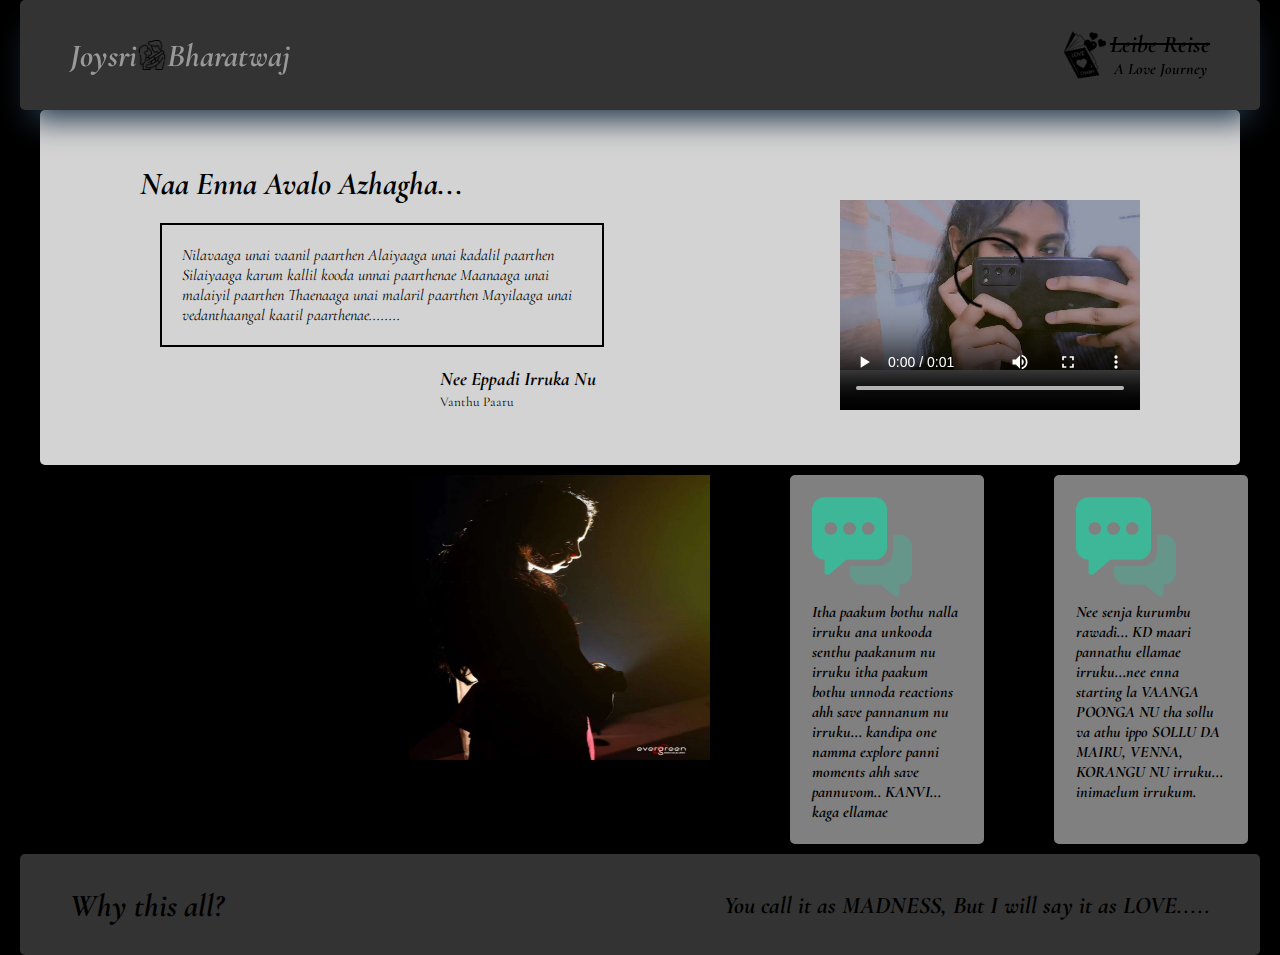
<file: index.html>
<!DOCTYPE html>
<html lang="en">

<head>
    <meta charset="UTF-8">
    <meta name="viewport" content="width=device-width, initial-scale=1.0">
    <title>JB</title>
    <link rel="stylesheet" href="style.css">
    <link rel="preconnect" href="https://fonts.googleapis.com">
    <link rel="preconnect" href="https://fonts.gstatic.com" crossorigin>
    <link href="https://fonts.googleapis.com/css2?family=Cormorant+Garamond:ital,wght@1,400;1,500&display=swap"
        rel="stylesheet">
</head>

<body>
    <div class="full">
        <div class="header">
            <div class="hr">
                <h1>Joysri</h1>
                <img src="./kiss.png" alt="">
                <h1>Bharatwaj</h1>
            </div>
            <div class="one">
                <img src="./love-book.png" alt="">
                <div class="hrr">
                    <h2>Leibe Reise</h2>
                    <p>A Love Journey</p>
                </div>
            </div>
        </div>
        <div class="content">
            <div class="cc">
                <h1>Naa Enna Avalo Azhagha...</h1>
                <p>Nilavaaga unai vaanil paarthen
                    Alaiyaaga unai kadalil paarthen
                    Silaiyaaga karum kallil kooda unnai paarthenae
                    Maanaaga unai malaiyil paarthen
                    Thaenaaga unai malaril paarthen
                    Mayilaaga unai vedanthaangal kaatil paarthenae........
                </p>
                <h5>Nee Eppadi Irruka Nu</h5>
                <button><a href="./vanthu paaru.html">Vanthu Paaru</a></button>
            </div>
            <div class="vid">
                <video width="320" height="240" controls>
                    <source src="./Snapchat-900145032 (online-video-cutter.com).mp4" type="video/mp4">
                    <source src="./Snapchat-900145032 (online-video-cutter.com).mp4" type="video/ogg">
                    Your browser does not support the video tag.
                </video>
            </div>
        </div>
        <div class="coursecard">
            <div class="cc0">
                <img src="./Snapchat-2003799976.jpg" alt="">
            </div>
            <div class="cc1">
                <a href="./iconone.html"><img src="./chat.png" alt=""></a>
                <p>Itha paakum bothu nalla irruku ana unkooda
                    senthu paakanum nu irruku itha paakum bothu unnoda reactions ahh save pannanum nu irruku... kandipa one namma explore panni moments ahh save pannuvom.. KANVI... kaga ellamae </p>
            </div>
            <div class="cc1">
                <a href="./icontwo.html"><img src="./chat.png" alt=""></a>
                <p>Nee senja kurumbu rawadi... KD maari pannathu ellamae irruku...nee enna starting la VAANGA POONGA NU
                    tha sollu va athu ippo SOLLU DA MAIRU, VENNA, KORANGU NU irruku... inimaelum irrukum. </p>
            </div>
        </div>
        <div class="footer">
            <h1>Why this all?</h1>
            <h2>You call it as MADNESS, But I will say it as LOVE.....</h2>
        </div>

    </div>
</body>

</html>
</file>
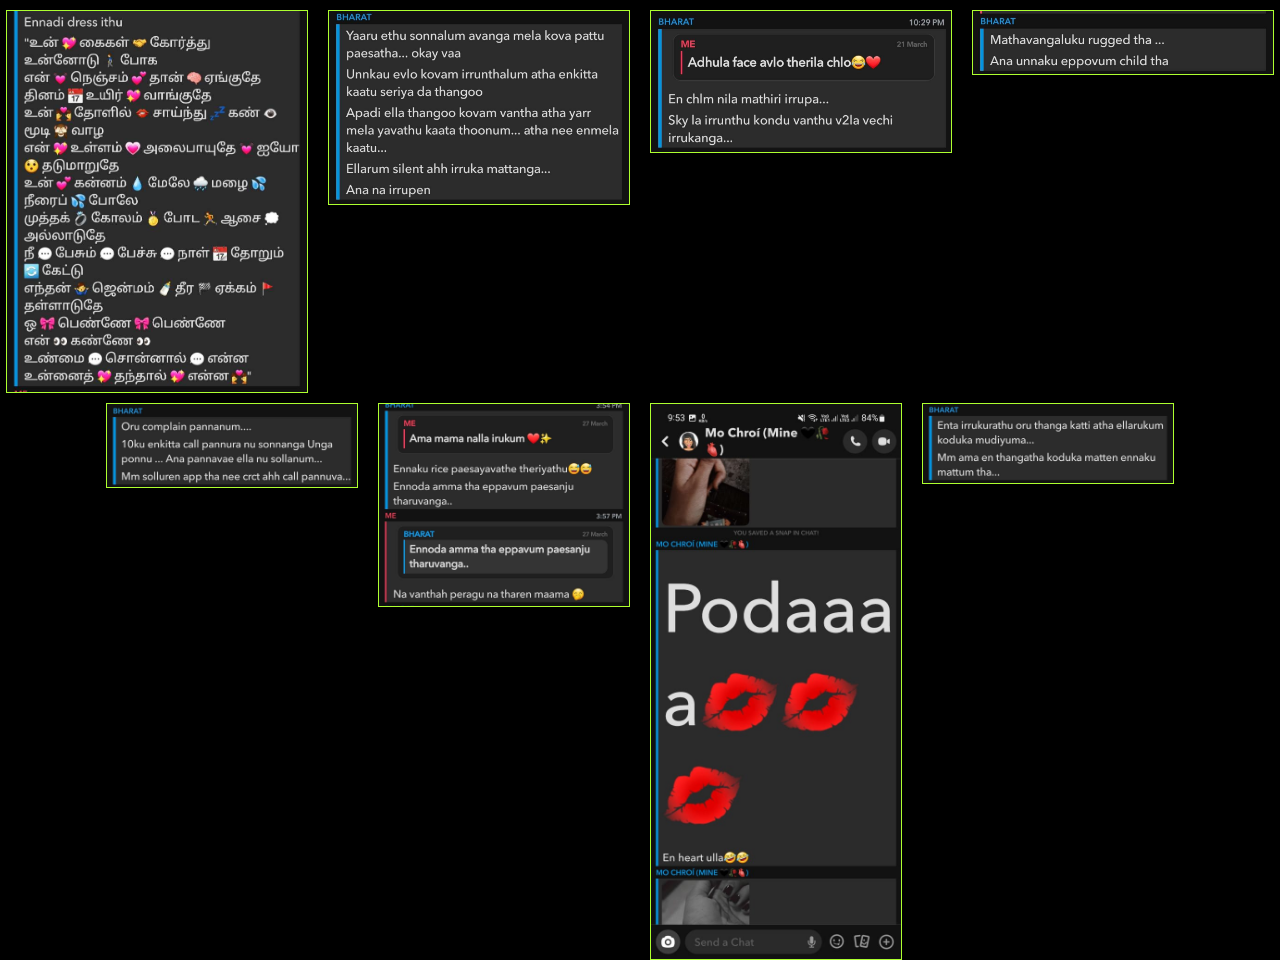
<file: iconone.html>
<!DOCTYPE html>
<html lang="en">
<head>
    <meta charset="UTF-8">
    <meta name="viewport" content="width=device-width, initial-scale=1.0">
    <title>JB</title>
    <link rel="stylesheet" href="style2.css">
</head>
<body>
    <div class="u1">
        <img class="img1" src="./bharat/WhatsApp Image 2024-05-07 at 10.27.45 PM (1).jpeg" alt="">
        <img class="img2" src="./bharat/WhatsApp Image 2024-05-07 at 10.27.45 PM.jpeg" alt="">
        <div class="ig3">
            <img class="img3" src="./bharat/WhatsApp Image 2024-05-07 at 10.27.46 PM (1).jpeg" alt="">
        </div>
        <img class="img4" src="./bharat/WhatsApp Image 2024-05-07 at 10.27.46 PM (2).jpeg" alt="">
    </div>
    <div class="u2">
        <img src="./bharat/WhatsApp Image 2024-05-07 at 10.27.46 PM.jpeg" alt="">
        <img src="./bharat/WhatsApp Image 2024-05-07 at 10.27.47 PM (1).jpeg" alt="">
        <img src="./bharat/WhatsApp Image 2024-05-07 at 10.27.47 PM (2).jpeg" alt="">
        <img src="./bharat/WhatsApp Image 2024-05-07 at 10.27.47 PM.jpeg" alt="">
    </div>
</body>
</html>
</file>
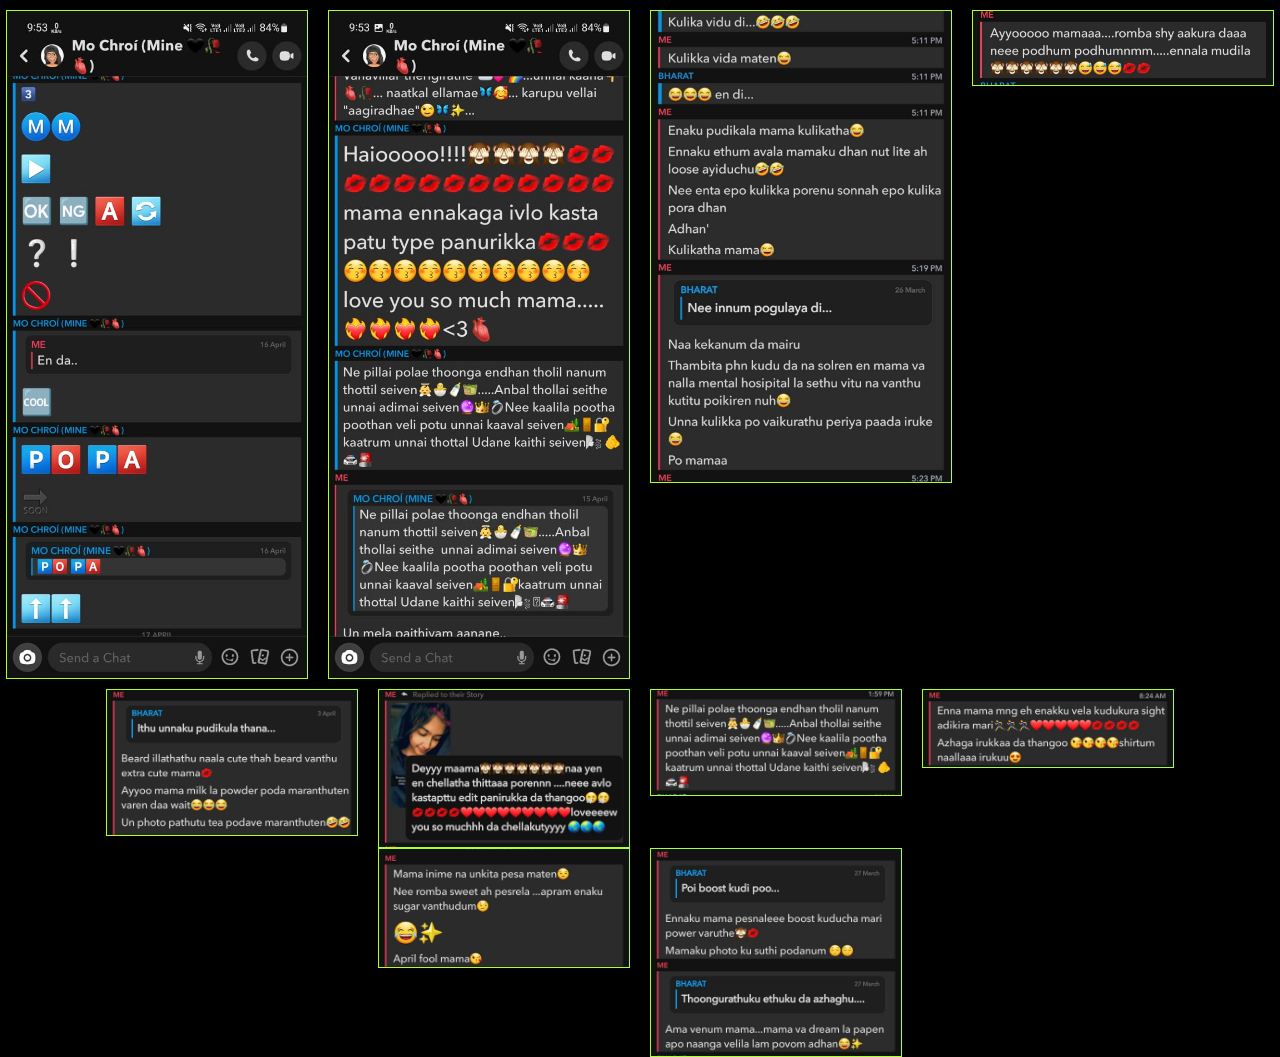
<file: icontwo.html>
<!DOCTYPE html>
<html lang="en">
<head>
    <meta charset="UTF-8">
    <meta name="viewport" content="width=device-width, initial-scale=1.0">
    <title>JB</title>
    <link rel="stylesheet" href="style3.css">
</head>
<body>
    <div class="u1">
        <img src="./mo chroi/WhatsApp Image 2024-05-07 at 11.08.34 PM (1).jpeg" alt="">
        <img src="./mo chroi/WhatsApp Image 2024-05-07 at 11.08.34 PM.jpeg" alt="">
        <img src="./mo chroi/WhatsApp Image 2024-05-07 at 11.08.35 PM (1).jpeg" alt="">
        <img src="./mo chroi/WhatsApp Image 2024-05-07 at 11.08.37 PM.jpeg" alt="">
    </div>
    <div class="u2">
        <img src="./mo chroi/WhatsApp Image 2024-05-07 at 11.08.36 PM.jpeg" alt="">
        <img src="./mo chroi/WhatsApp Image 2024-05-07 at 11.08.37 PM (1).jpeg" alt="">
        <img src="./mo chroi/WhatsApp Image 2024-05-07 at 11.08.37 PM (2).jpeg" alt="">
        <img src="./mo chroi/WhatsApp Image 2024-05-07 at 11.08.38 PM.jpeg" alt="">
        
    </div>
    <div class="u3">
          <img src="./mo chroi/WhatsApp Image 2024-05-07 at 11.08.35 PM.jpeg" alt="">
        <img src="./mo chroi/WhatsApp Image 2024-05-07 at 11.08.36 PM (1).jpeg" alt="">
    </div>
</body>
</html>
</file>
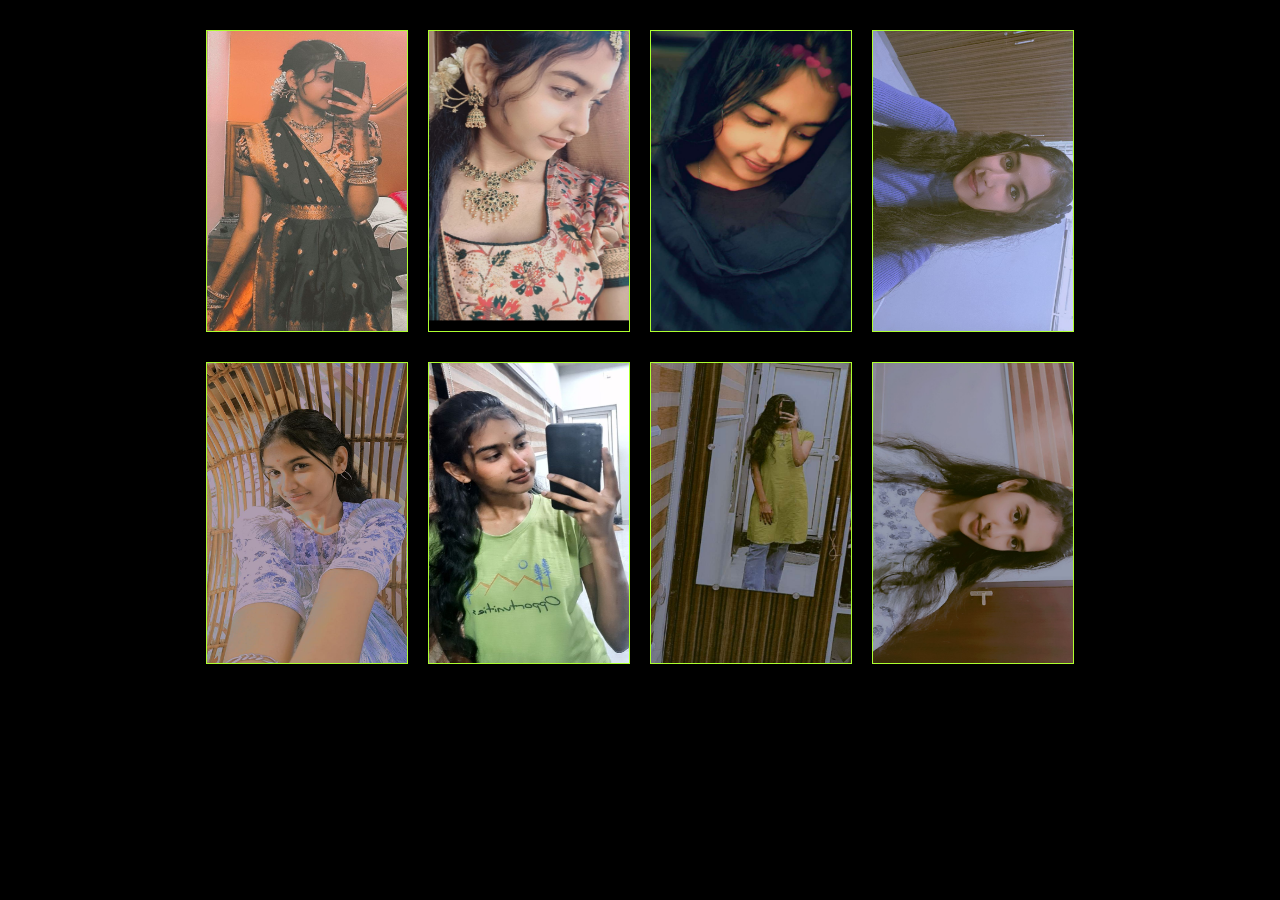
<file: vanthu paaru.html>
<!DOCTYPE html>
<html lang="en">
<head>
    <meta charset="UTF-8">
    <meta name="viewport" content="width=device-width, initial-scale=1.0">
    <title>JB</title>
    <link rel="stylesheet" href="style1.css">
</head>
<body>
    <div class="i1">
        <img src="./Snapchat-1722519534.jpg" alt="">
        <img src="./Snapchat-1900063544.jpg" alt="">
        <img src="./Snapchat-8425692.jpg" alt="">
        <img src="./WhatsApp Image 2024-05-07 at 10.17.22 PM (1).jpeg" alt="">
    </div>
    <div class="i2">
        <img src="./WhatsApp Image 2024-05-07 at 10.17.22 PM.jpeg" alt="">
        <img src="./WhatsApp Image 2024-05-07 at 10.21.19 PM (1).jpeg" alt="">
        <img src="./WhatsApp Image 2024-05-07 at 10.21.20 PM.jpeg" alt="">
        <img src="./WhatsApp Image 2024-05-07 at 10.21.19 PM.jpeg" alt="">
    </div>
</body>
</html>
</file>
<file: style.css>
*{
    margin: 0px;
    padding: 0px;
}
body{
    font-family: "Cormorant Garamond", serif;
        font-weight: 400;
        font-style: italic;
}
.hr{
    color: #999999;
    display: flex;
    align-items: center;
}
.hr img{
    width: 30px;
    height: 30px;
}
.one{
    display: flex;
    justify-content: space-around;
}
.one img{
    width: 50px;
    height: 50px;
}
.hrr{
    display: flex;
    flex-direction: column;
    align-items: center;
}
.hrr h2{
    text-decoration: line-through;
}
.hrr p{
    font-weight: bold;
    font-size: medium;
}
.header{
    display: flex;
    justify-content: space-between;
    background-color: #333333;
    padding-left: 50px;
    padding-right: 50px;
    align-items: center;
    padding-top: 30px;
    padding-bottom: 30px;
    margin-left: 20px;
    margin-right: 20px;
    box-shadow: rgb(38, 57, 77) 0px 20px 30px -10px;
    position: sticky;
    top: 0px;
    z-index: 1;
    border-bottom: #333333;
    border-radius: 5px;
}
.content p{
    width: 400px;
    margin: 20px;
    border: solid black 2px;
    padding: 20px;
}
.content p:hover{
    font-size: large;
    cursor: pointer;
}
.content{
    background-color: lightgray;
    padding: 50px;
    padding-left: 100px;
    padding-right: 100px;
    display: flex;
    justify-content: space-between;
    align-items: center;
    margin-left: 40px;
    margin-right: 40px;
    border-bottom: #999999;
    border-radius: 5px;
}
.vid video{
    width: 300px;
    height: 250px;
}
.cc button{
    margin-left: 300px;
    background-color: transparent;
    color: black;
    border: none;
    font-family: "Cormorant Garamond", serif;
}
.cc button:hover{
    cursor: pointer;
    color: black;
    font-size: medium;
}
.cc0 img{
    width: 300px;
    height: 300px;
    padding: 10px;
}
.cc h5{
    margin-left: 300px;
    font-size: larger;
}
.cc a{
    text-decoration: none;
    color: black;
}
.cc1 img{
    width: 100px;
    height: 100px;
}
.cc1{
    width: 150px;
    border: solid grey 2px;
    background-color: gray;
    color: black;
    font-size: medium;
    font-weight: bold;
    margin-left: 30px;
    margin-top: 10px;
    padding: 20px;
    border-radius: 5px;
}
.coursecard{
    display: flex;
    gap: 40px;
    margin-left: 400px;
}
.footer{
    display: flex;
    justify-content: space-between;
    background-color: #333333;
    padding-left: 50px;
    padding-right: 50px;
    align-items: center;
    padding-top: 30px;
    padding-bottom: 30px;
    margin-top: 10px;
    margin-left: 20px;
    margin-right: 20px;
    border-top: #333333 solid 2px;
    border-radius: 5px;
}
.full{
    background-color: black;
}
</file>
<file: style2.css>
*{
    margin: 0px;
    padding: 0px;
}
body{
    background-color: black;
}
.u1{
    display: flex;
    justify-content: center;
    gap: 20px;
}
.u1 img{
    border: greenyellow solid 1px;
    width: 300px;
    height: fit-content;
    margin-bottom: 10px;
    margin-top: 10px;
}
.u2{
    display: flex;
    justify-content: center;
    gap: 20px;
}
.u2 img{
    border: greenyellow solid 1px;
    width: 250px;
    height: fit-content;
}
</file>
<file: style3.css>
*{
    margin: 0px;
    padding: 0px;
}
body{
    background-color: black;
}
.u1{
    display: flex;
    justify-content: center;
    gap: 20px;
}
.u1 img{
    border: greenyellow solid 1px;
    width: 300px;
    height: fit-content;
    margin-bottom: 10px;
    margin-top: 10px;
}
.u2{
    display: flex;
    justify-content: center;
    gap: 20px;
}
.u2 img{
    border: greenyellow solid 1px;
    width: 250px;
    height: fit-content;
}
.u3{
    display: flex;
    justify-content: center;
    gap: 20px;
}
.u3 img{
    border: greenyellow solid 1px;
    width: 250px;
    height: fit-content;
}
</file>
<file: style1.css>
*{
    margin: 0px;
    padding: 0px;
}
body{
    background-color: black;
}
.i1{
    display: flex;
    justify-content: center;
    gap: 20px;
    margin-top: 30px;
    margin-bottom: 30px;
}

.i1 img{
    border: greenyellow solid 1px;
    width: 200px;
    height: 300px;
}
.i2{
    display: flex;
    justify-content: center;
    gap: 20px;
}
.i2 img{
    border: greenyellow solid 1px;
    width: 200px;
    height: 300px;
}
</file>
